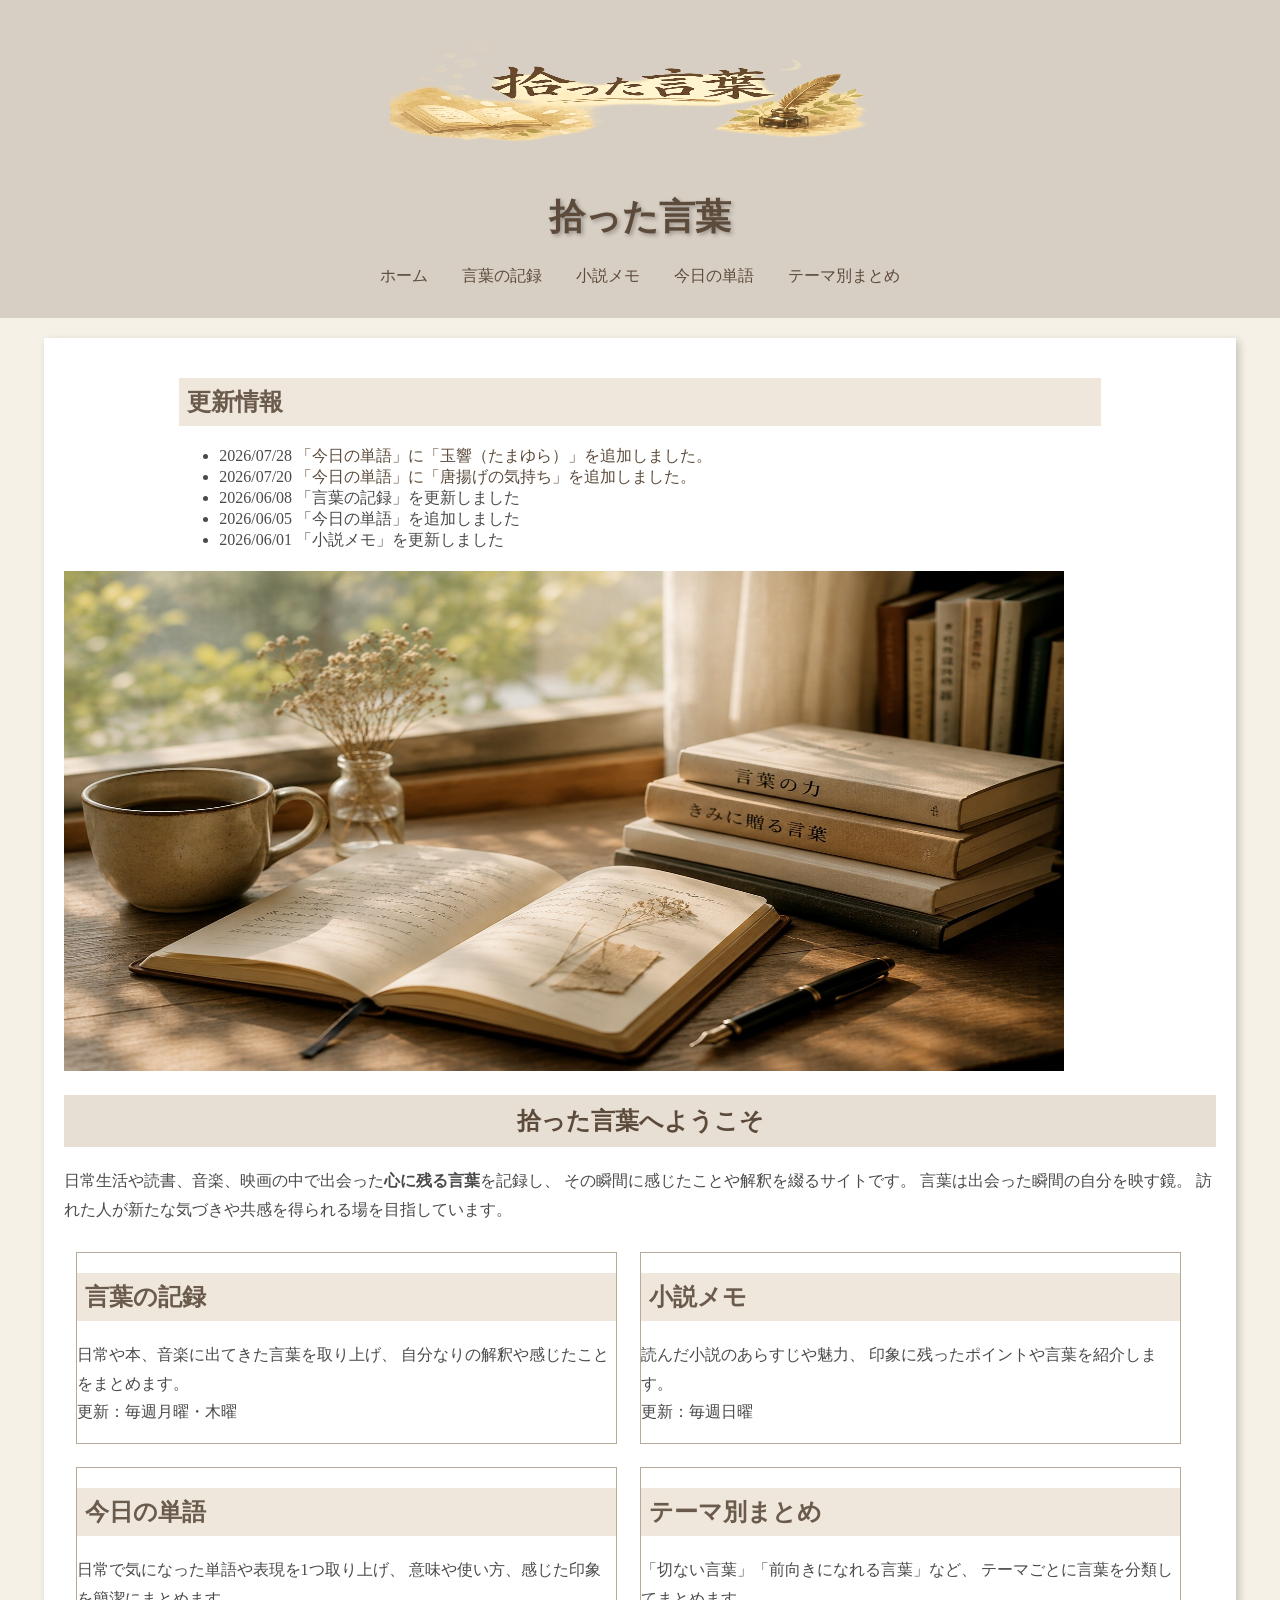
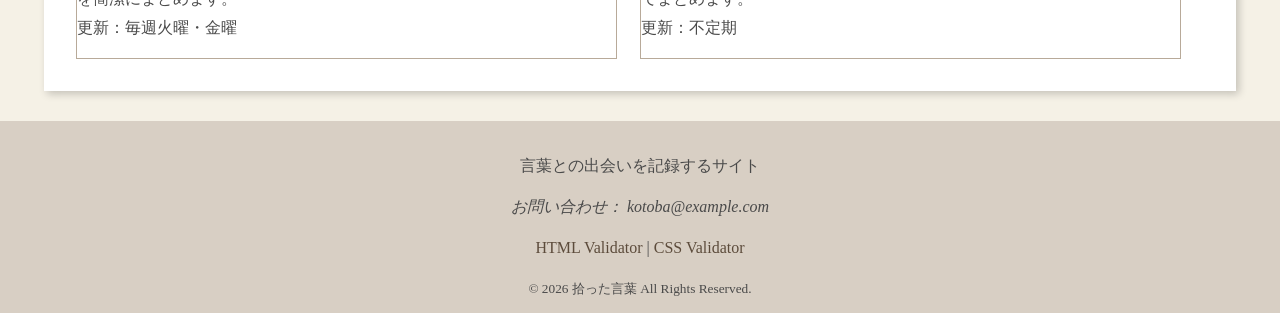
<file: index.html>
<!DOCTYPE html>
<html lang="ja">
<head>
    <meta charset="UTF-8">
    <meta name="description" content="読書や日常で出会った言葉を記録・紹介するサイトです。">
    <meta name="viewport" content="width=device-width, initial-scale=1.0">
    <title>拾った言葉：トップページ</title>
    <link rel="stylesheet" href="css/mystyle.css">
</head>
<body>
<header>
    <img src="image/logo.png"
         width="500"
         height="150"
         alt="拾った言葉のロゴ">

    <h1>拾った言葉</h1>
    
<nav>
    <ul>
        <li><a href="index.html">ホーム</a></li>
        <li><a href="contents1.html">言葉の記録</a></li>
        <li><a href="contents2.html">小説メモ</a></li>
        <li><a href="contents3.html">今日の単語</a></li>
        <li><a href="#">テーマ別まとめ</a></li>
    </ul>
</nav>
</header>
<article>
    <section class="news">
    <h2>更新情報</h2>

    <ul>
        <li>
    <time datetime="2026-07-28">2026/07/28</time>
    <a href="contents3.html#tamayura">「今日の単語」に「玉響（たまゆら）」を追加しました。</a>
        </li>
        <li>
    <time datetime="2026-07-20">2026/07/20</time>
    <a href="contents3.html#word4">「今日の単語」に「唐揚げの気持ち」を追加しました。</a>
        </li>
        
        <li>
            <time datetime="2026-06-08">2026/06/08</time>
            「言葉の記録」を更新しました
        </li>

        <li>
            <time datetime="2026-06-05">2026/06/05</time>
            「今日の単語」を追加しました
        </li>

        <li>
            <time datetime="2026-06-01">2026/06/01</time>
            「小説メモ」を更新しました
        </li>
    </ul>

</section>

    <img src="image/main.jpg"
         width="1000"
         height="500"
         alt="読書と言葉をイメージした写真">



    <h1>拾った言葉へようこそ</h1>

    <p class="intro">
        日常生活や読書、音楽、映画の中で出会った<strong>心に残る言葉</strong>を記録し、
        その瞬間に感じたことや解釈を綴るサイトです。
        言葉は出会った瞬間の自分を映す鏡。
        訪れた人が新たな気づきや共感を得られる場を目指しています。
    </p>

    <div class="content-box">
        <section>
            <h2>言葉の記録</h2>
            <p>
                日常や本、音楽に出てきた言葉を取り上げ、
                <span class="highlight">自分なりの解釈</span>や感じたことをまとめます。<br>
                更新：毎週月曜・木曜
            </p>
        </section>

        <section>
            <h2>小説メモ</h2>
            <p>
                読んだ小説のあらすじや魅力、
                印象に残ったポイントや言葉を紹介します。<br>
                更新：毎週日曜
            </p>
        </section>

        <section>
            <h2>今日の単語</h2>
            <p>
                日常で気になった単語や表現を1つ取り上げ、
                意味や使い方、感じた印象を簡潔にまとめます。<br>
                更新：毎週火曜・金曜
            </p>
        </section>

        <section>
            <h2>テーマ別まとめ</h2>
            <p>
                「切ない言葉」「前向きになれる言葉」など、
                テーマごとに言葉を分類してまとめます。<br>
                更新：不定期
            </p>
        </section>
    </div>

</article>

<footer>
   

    <p>言葉との出会いを記録するサイト</p>

    <address>
        お問い合わせ：
        kotoba@example.com
    </address>
    <p>
    <a href="https://validator.w3.org/" target="_blank">HTML Validator</a> |
    <a href="https://jigsaw.w3.org/css-validator/" target="_blank">CSS Validator</a>
</p>

    <small>
        &copy; 2026 拾った言葉 All Rights Reserved.
    </small>

</footer>

</body>
</html>
</file>
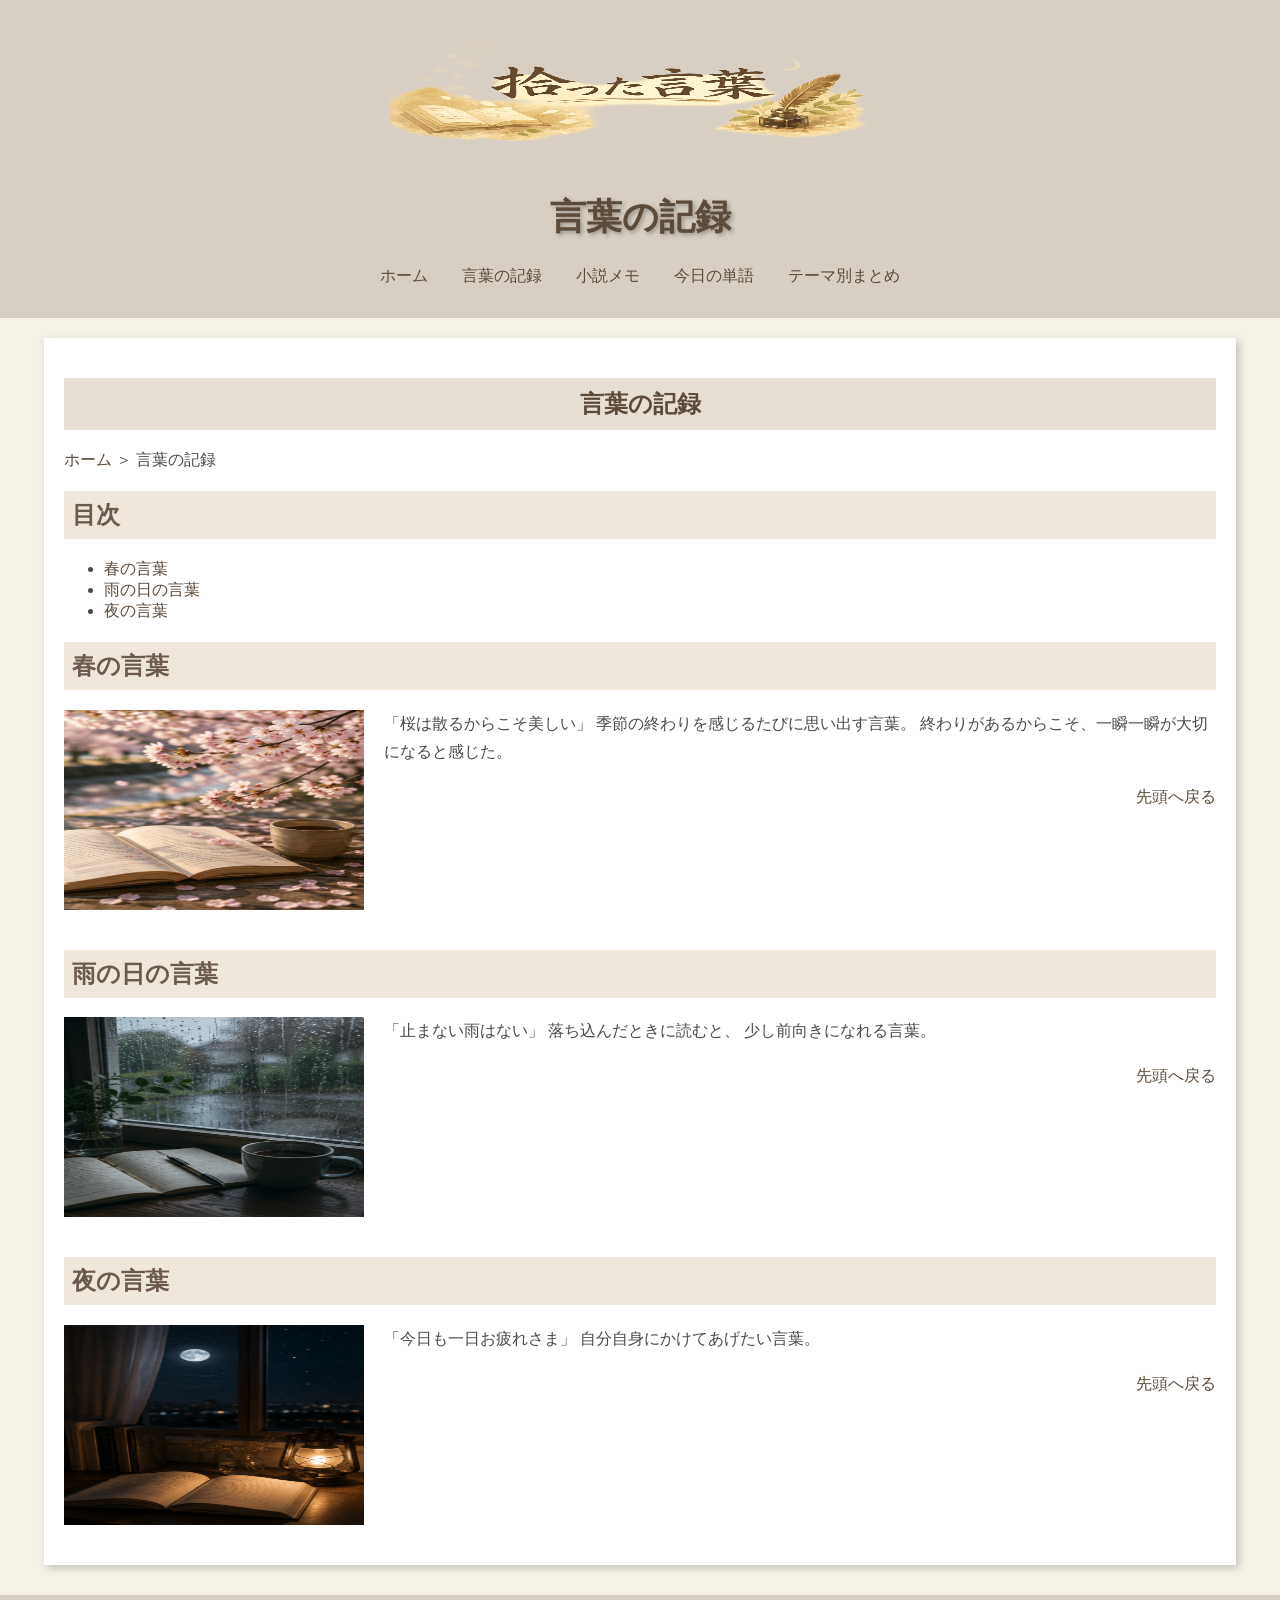
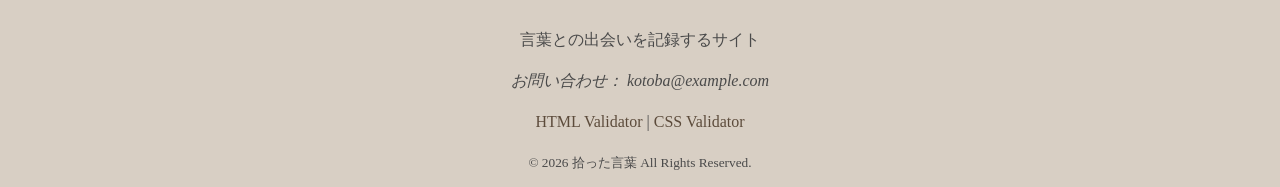
<file: contents1.html>
<!DOCTYPE html>
<html lang="ja">
<head>
    <meta charset="UTF-8">
    <meta name="description" content="心に残った言葉を紹介するページです。">
    <meta name="viewport" content="width=device-width, initial-scale=1.0">
    <title>拾った言葉：言葉の記録</title>
    <link rel="stylesheet" href="css/mystyle.css">
</head>
<body>
<header>

<img src="image/logo.png"
     width="500"
     height="150"
     alt="拾った言葉のロゴ"
     id="pagetop">

<h1>言葉の記録</h1>

<nav>
    <ul>
        <li><a href="index.html">ホーム</a></li>
        <li><a href="contents1.html">言葉の記録</a></li>
        <li><a href="contents2.html">小説メモ</a></li>
        <li><a href="contents3.html">今日の単語</a></li>
        <li><a href="#">テーマ別まとめ</a></li>
    </ul>
</nav>

</header>
<article>

    <h1>言葉の記録</h1>

    <ul class="breadcrumb">
    <li><a href="index.html">ホーム</a></li>
    <li>＞</li>
    <li>言葉の記録</li>
    
</ul>
<h2>目次</h2>

<ul>
    <li><a href="#spring">春の言葉</a></li>
    <li><a href="#rain">雨の日の言葉</a></li>
    <li><a href="#night">夜の言葉</a></li>
</ul>

    <h2 id="spring">春の言葉</h2>

    <img src="image/spring.png"
     class="photo"
     width="300"
     height="200"
     alt="春をイメージした写真">
    
    <p>
        「桜は散るからこそ美しい」

        季節の終わりを感じるたびに思い出す言葉。
        終わりがあるからこそ、一瞬一瞬が大切になると感じた。
    </p>
    <p class="pagetop">
    <a href="#pagetop">先頭へ戻る</a>
</p>

    <div class="clear"></div>

    <h2 id="rain">雨の日の言葉</h2>
    <img src="image/rain.png"
     class="photo"
     width="300"
     height="200"
     alt="雨をイメージした写真">

    <p>
        「止まない雨はない」

        落ち込んだときに読むと、
        少し前向きになれる言葉。
    </p>
    <p class="pagetop">
    <a href="#pagetop">先頭へ戻る</a>
</p>
　　<div class="clear"></div>

    <h2 id="night">夜の言葉</h2>
    <img src="image/night.png"
     class="photo"
     width="300"
     height="200"
     alt="夜をイメージした写真">

    <p>
        「今日も一日お疲れさま」

        自分自身にかけてあげたい言葉。
    </p>
    <p class="pagetop">
    <a href="#pagetop">先頭へ戻る</a>
</p>
　　<div class="clear"></div>

    
</article>

    

    <footer>

    <p>言葉との出会いを記録するサイト</p>

    <address>
        お問い合わせ：
        kotoba@example.com
    </address>
    <p>
    <a href="https://validator.w3.org/" target="_blank">HTML Validator</a> |
    <a href="https://jigsaw.w3.org/css-validator/" target="_blank">CSS Validator</a>
</p>

    <small>
        &copy; 2026 拾った言葉 All Rights Reserved.
    </small>

</footer>

</body>
</html>
</file>
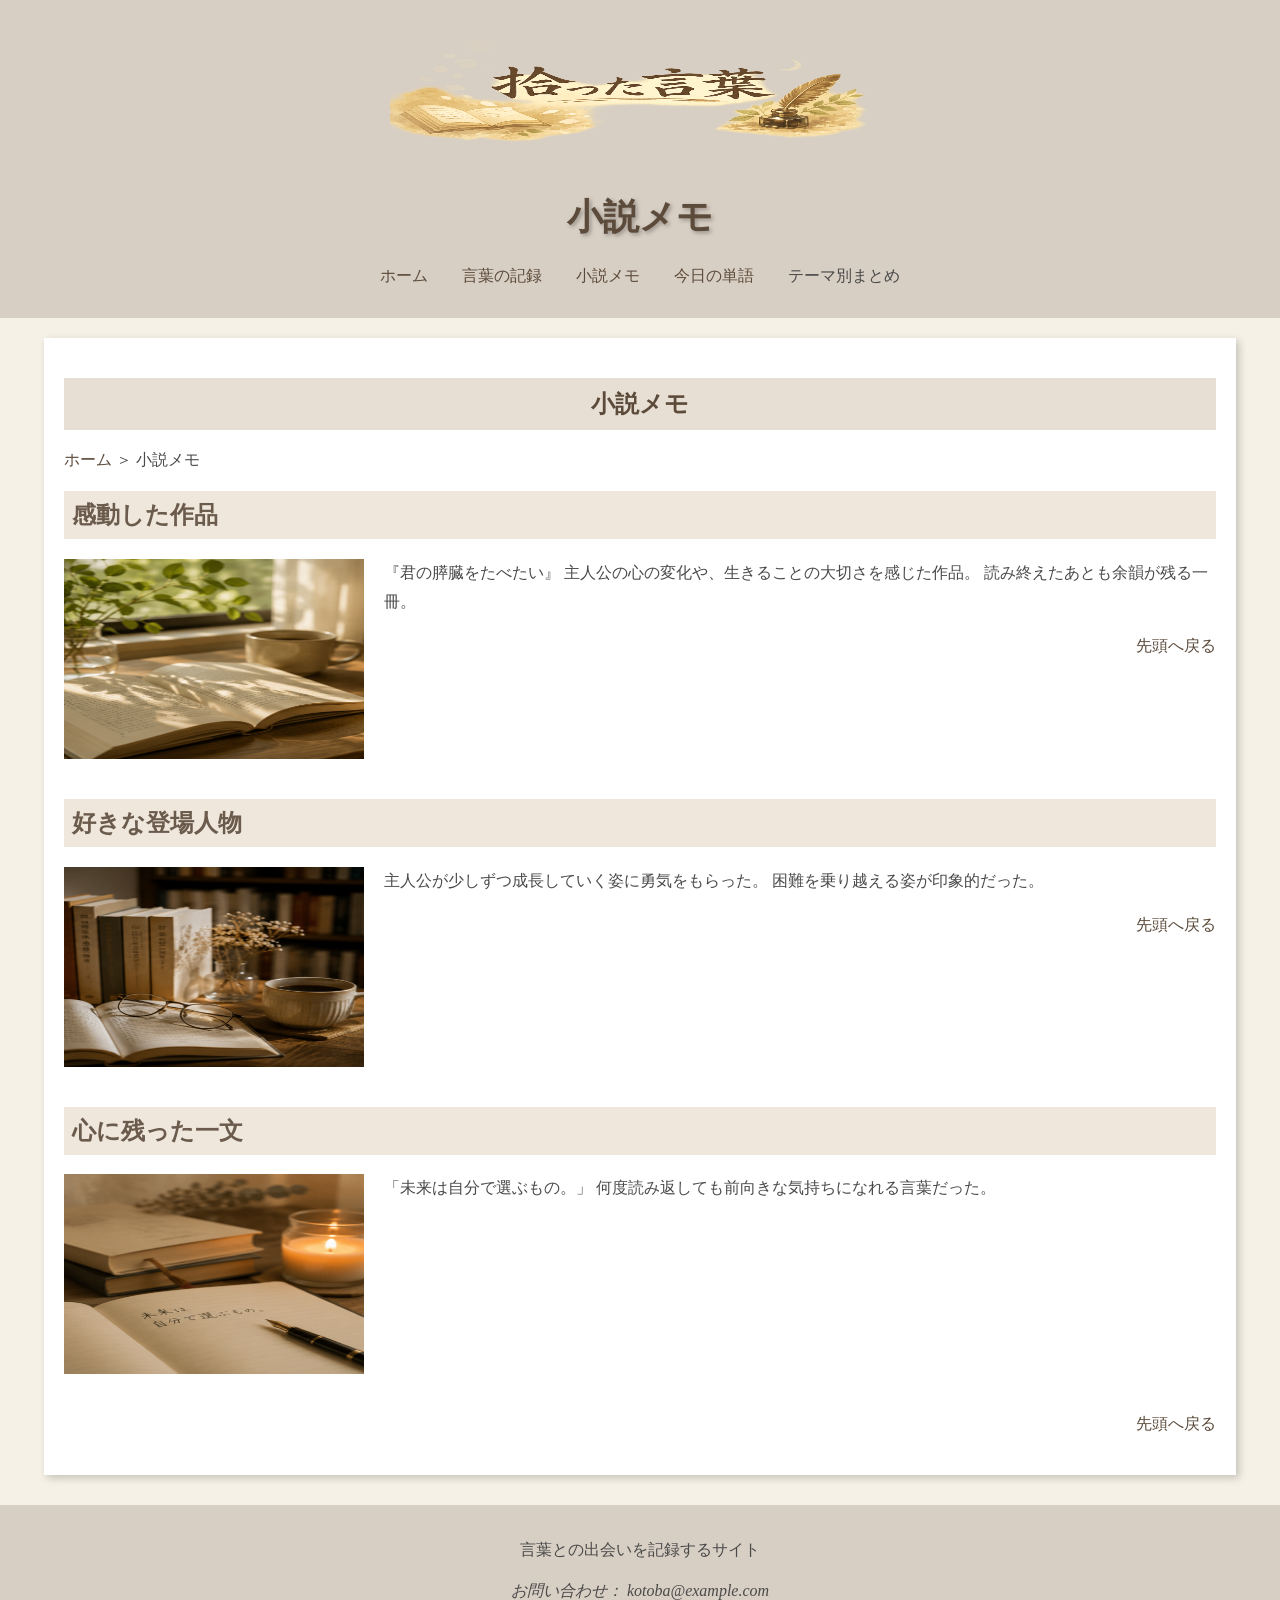
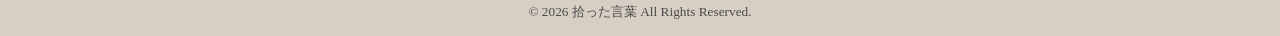
<file: contents2.html>
<!DOCTYPE html>
<html lang="ja">
<head>
    <meta charset="UTF-8">
    <meta name="description" content="読んだ小説の感想や魅力を紹介するページです。">
    <meta name="viewport" content="width=device-width, initial-scale=1.0">
    <title>拾った言葉：小説メモ</title>
    <link rel="stylesheet" href="css/mystyle.css">
</head>
<body>
<header id="top">

<img src="image/logo.png"
     width="500"
     height="150"
     alt="拾った言葉のロゴ">

<h1>小説メモ</h1>

<nav>
    <ul>
        <li><a href="index.html">ホーム</a></li>
        <li><a href="contents1.html">言葉の記録</a></li>
        <li><a href="contents2.html">小説メモ</a></li>
        <li><a href="contents3.html">今日の単語</a></li>
        <li>テーマ別まとめ</li>
    </ul>
</nav>

</header>
<article>

    <h1>小説メモ</h1>

    <ul class="breadcrumb">
    <li><a href="index.html">ホーム</a></li>
    <li>＞</li>
    <li>小説メモ</li>
</ul>

    <h2>感動した作品</h2>

<img src="image/nove11.png"
     class="photo"
     width="300"
     height="200"
     alt="読書のイメージ">

<p>
『君の膵臓をたべたい』

主人公の心の変化や、生きることの大切さを感じた作品。
読み終えたあとも余韻が残る一冊。
</p>
<p class="pagetop">
    <a href="#top">先頭へ戻る</a>
</p>

<div class="clear"></div>
<h2>好きな登場人物</h2>

<img src="image/nove12.png"
     class="photo"
     width="300"
     height="200"
     alt="本棚">

<p>
主人公が少しずつ成長していく姿に勇気をもらった。
困難を乗り越える姿が印象的だった。
</p>
<p class="pagetop">
    <a href="#top">先頭へ戻る</a>
</p>

<div class="clear"></div>
<h2>心に残った一文</h2>

<img src="image/nove13.png"
     class="photo"
     width="300"
     height="200"
     alt="本とコーヒー">

<p>
「未来は自分で選ぶもの。」

何度読み返しても前向きな気持ちになれる言葉だった。
</p>
<div class="clear"></div>

    

    <p class="pagetop">
    <a href="#top">先頭へ戻る</a>
</p>

</article>

    

    <footer>

    <p>言葉との出会いを記録するサイト</p>

    <address>
        お問い合わせ：
        kotoba@example.com
    </address>

    <small>
        &copy; 2026 拾った言葉 All Rights Reserved.
    </small>

</footer>

</body>
</html>
</file>
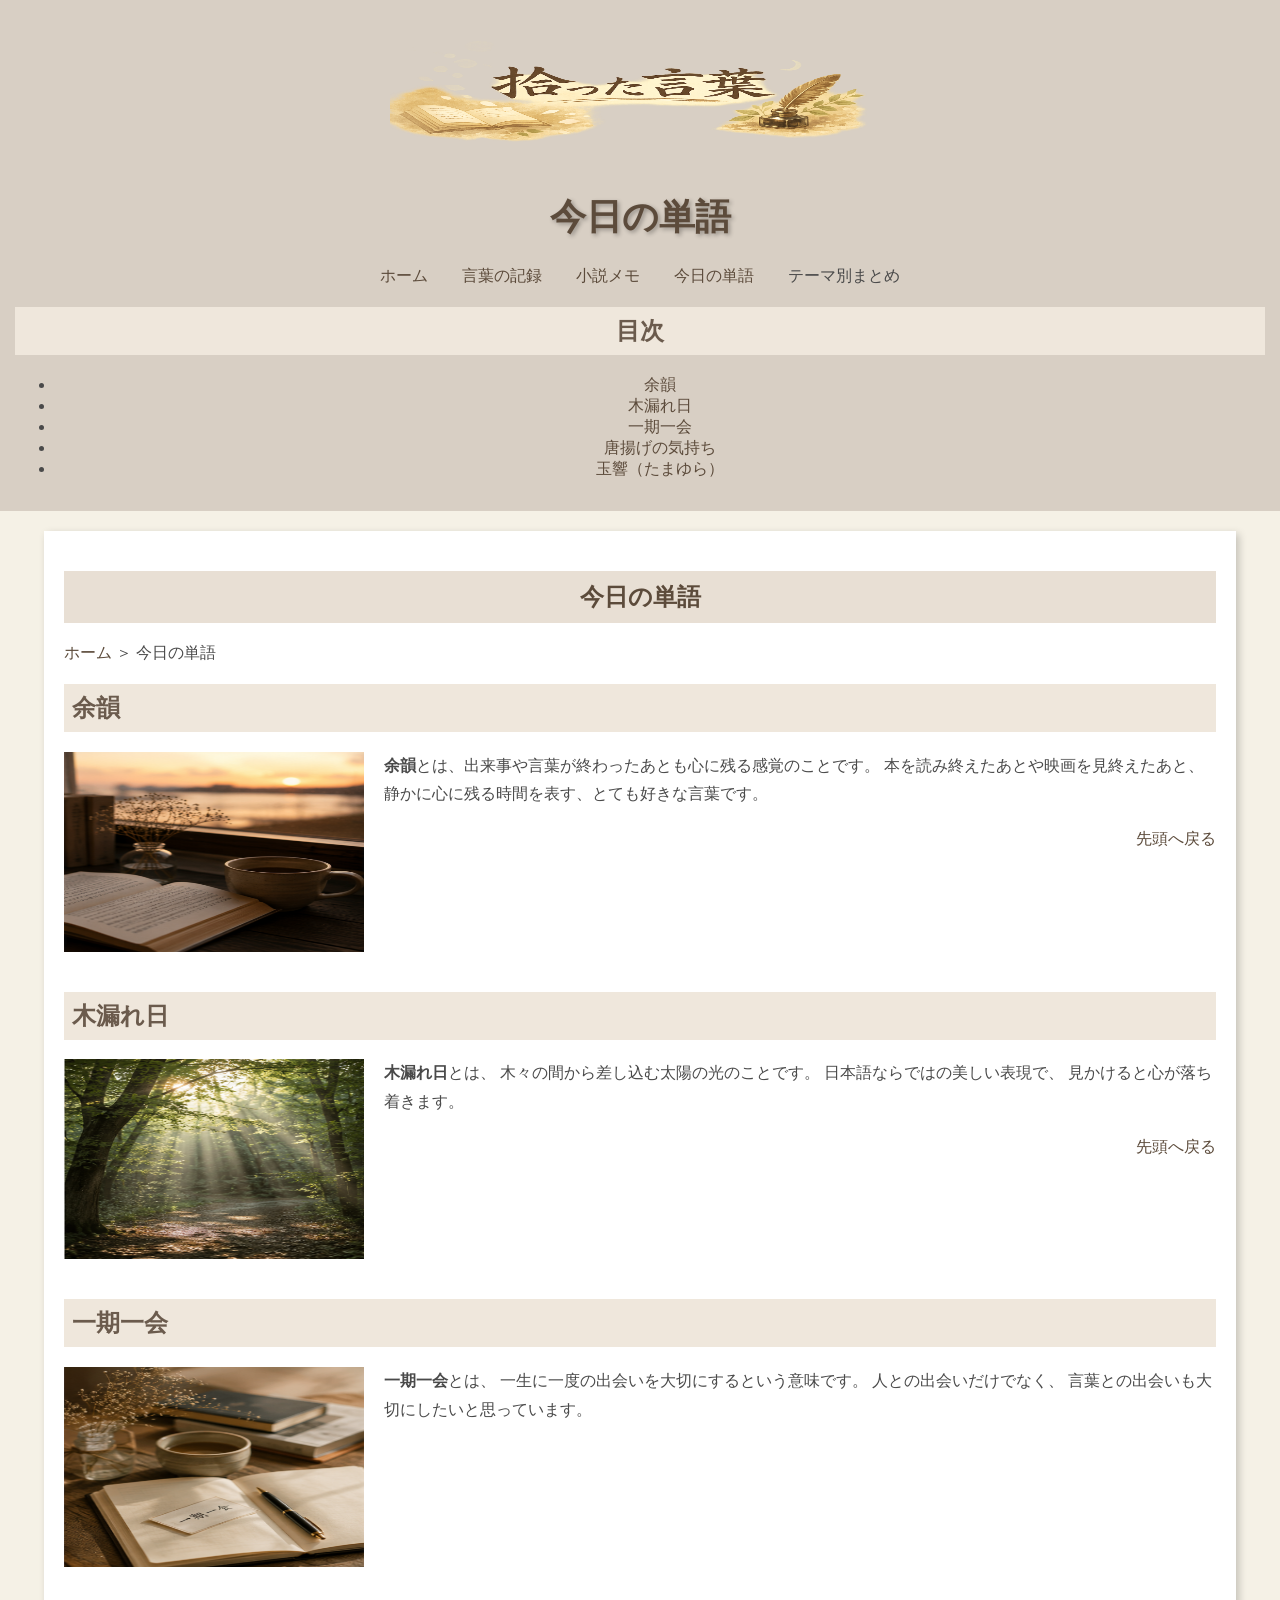
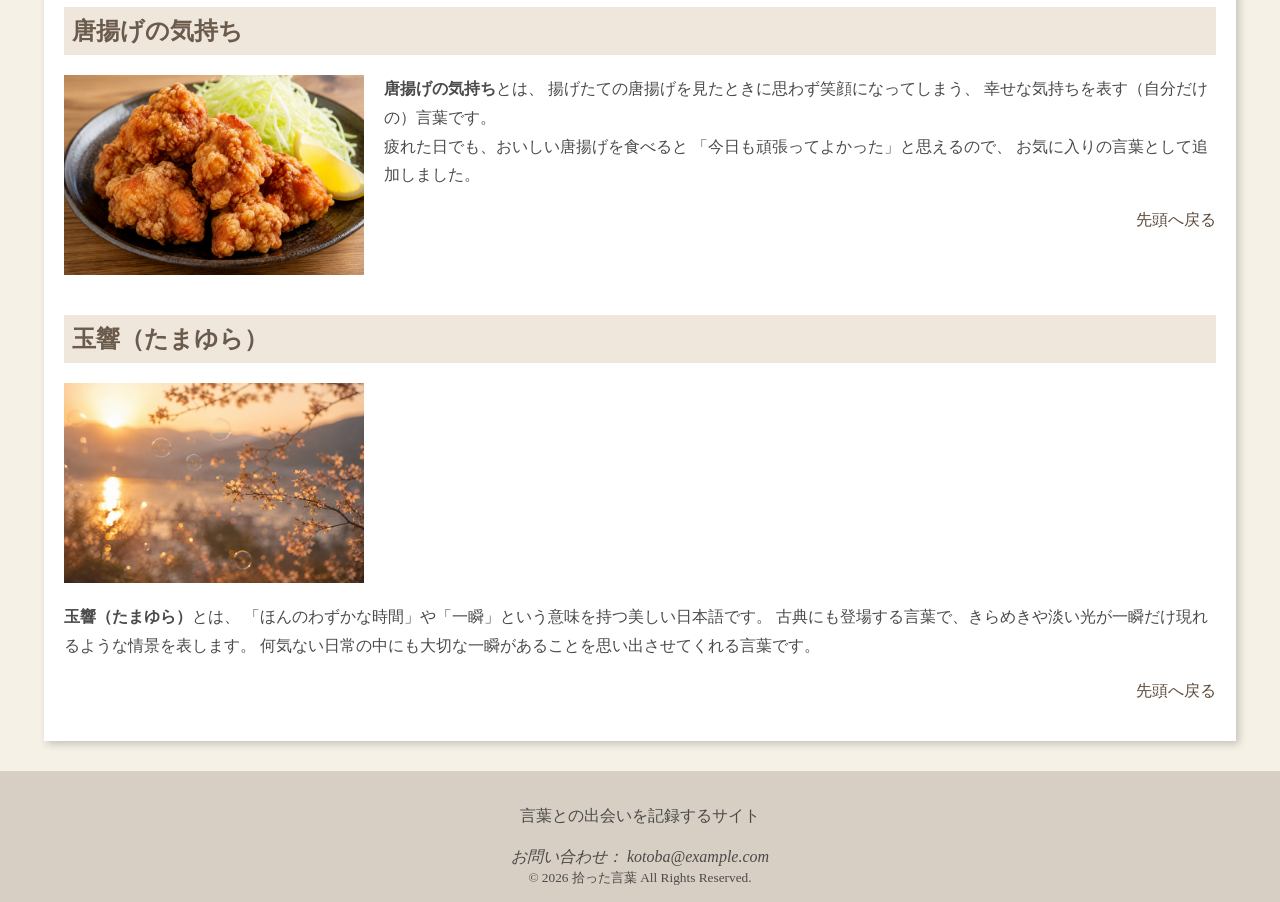
<file: contents3.html>
<!DOCTYPE html>
<html lang="ja">
<head>
    <meta charset="UTF-8">
    <meta name="description" content="今日の単語を紹介するページです。">
    <meta name="viewport" content="width=device-width, initial-scale=1.0">
    <title>拾った言葉：今日の単語</title>
    <link rel="stylesheet" href="css/mystyle.css">
</head>
<body>
<header id="top">

<img src="image/logo.png"
     width="500"
     height="150"
     alt="拾った言葉のロゴ">

<h1>今日の単語</h1>

<nav>
    <ul>
        <li><a href="index.html">ホーム</a></li>
        <li><a href="contents1.html">言葉の記録</a></li>
        <li><a href="contents2.html">小説メモ</a></li>
        <li><a href="contents3.html">今日の単語</a></li>
        <li>テーマ別まとめ</li>
    </ul>
</nav>
<h2>目次</h2>

<ul>
    <li><a href="#word1">余韻</a></li>
    <li><a href="#word2">木漏れ日</a></li>
    <li><a href="#word3">一期一会</a></li>
    <li><a href="#word4">唐揚げの気持ち</a></li>
    <li><a href="#word5">玉響（たまゆら）</a></li>
</ul>
</header>
<article>

    <h1>今日の単語</h1>

    <ul class="breadcrumb">
    <li><a href="index.html">ホーム</a></li>
    <li>＞</li>
    <li>今日の単語</li>
</ul>

    <h2 id="word1">余韻</h2>
    <img src="image/word1.png"
     class="photo"
     width="300"
     height="200"
     alt="余韻をイメージした写真">
    <p>
<strong>余韻</strong>とは、出来事や言葉が終わったあとも心に残る感覚のことです。

本を読み終えたあとや映画を見終えたあと、
静かに心に残る時間を表す、とても好きな言葉です。
</p>
<p class="pagetop">
    <a href="#top">先頭へ戻る</a>
</p>


    <div class="clear"></div>

    <h2 id="word2">木漏れ日</h2>
    <img src="image/word2.png"
     class="photo"
     width="300"
     height="200"
     alt="木漏れ日をイメージした写真">
     <p>
<strong>木漏れ日</strong>とは、
木々の間から差し込む太陽の光のことです。

日本語ならではの美しい表現で、
見かけると心が落ち着きます。
</p>

<p class="pagetop">
    <a href="#top">先頭へ戻る</a>
</p>
<div class="clear"></div>

    <h2 id="word3">一期一会</h2>

    <img src="image/word3.png"
     class="photo"
     width="300"
     height="200"
     alt="一期一会をイメージした写真">
     <p>
<strong>一期一会</strong>とは、
一生に一度の出会いを大切にするという意味です。

人との出会いだけでなく、
言葉との出会いも大切にしたいと思っています。
</p>
<div class="clear"></div>
<div class="clear"></div>

<h2 id="word4">唐揚げの気持ち</h2>

<img src="image/karaage.png"
     class="photo"
     width="300"
     height="200"
     alt="唐揚げをイメージした写真">

<p>
<strong>唐揚げの気持ち</strong>とは、
揚げたての唐揚げを見たときに思わず笑顔になってしまう、
幸せな気持ちを表す（自分だけの）言葉です。
<br>
疲れた日でも、おいしい唐揚げを食べると
「今日も頑張ってよかった」と思えるので、
お気に入りの言葉として追加しました。
</p>

    <p class="pagetop">
    <a href="#top">先頭へ戻る</a>
</p>
<div class="clear"></div>

<h2 id="word5">玉響（たまゆら）</h2>

<img src="image/tamayura.png"
     width="300"
     height="200"
     alt="玉響をイメージした写真">

<p>
<strong>玉響（たまゆら）</strong>とは、
「ほんのわずかな時間」や「一瞬」という意味を持つ美しい日本語です。
古典にも登場する言葉で、きらめきや淡い光が一瞬だけ現れるような情景を表します。
何気ない日常の中にも大切な一瞬があることを思い出させてくれる言葉です。
</p>

<p class="pagetop">
    <a href="#top">先頭へ戻る</a>
</p>

</article>

    

    <footer>

    <p>言葉との出会いを記録するサイト</p>

    <address>
        お問い合わせ：
        kotoba@example.com
    </address>

    <small>
        &copy; 2026 拾った言葉 All Rights Reserved.
    </small>

</footer>

</body>
</html>
</file>
<file: css/mystyle.css>
body{
    background-color:#f5f1e6;
    color:#4a4a4a;
    font-family:"Yu Mincho","Hiragino Mincho ProN",serif;
    font-size:16px;
    margin:0;
}



header{
    background-color:#d8cfc4;
    text-align:center;
    padding:15px;
}

header h1{
    color:#5c4b3b;
    font-size:36px;
    font-weight:bold;
    text-shadow:2px 2px 4px rgba(0,0,0,0.3);
}



nav ul{
    list-style:none;
    padding:0;
}

nav li{
    display:inline-block;
    margin:0 15px;
}



a{
    text-decoration:none;
}

a:link{
    color:#5c4b3b;
}

a:visited{
    color:#8b6f5c;
}

a:hover{
    color:#b07d50;
    text-decoration:underline;
}

a:active{
    color:red;
}



article{
    width:90%;
    max-width:1200px;
    margin:20px auto;
    padding:20px;
    background-color:white;
    box-shadow:3px 3px 8px rgba(0,0,0,0.2);
}

article h1{
    background-color:#e8dfd4;
    color:#5c4b3b;
    text-align:center;
    padding:10px;
}

h2{
    background-color:#efe7dc;
    color:#6b5b4d;
    padding:8px;
}

p{
    line-height:1.8;
}



.news{
    width:80%;
    margin:20px auto;
}



.content-box{
    width:100%;
}

.content-box::after{
    content:"";
    display:block;
    clear:both;
}

.content-box section{
    width:47%;
    float:left;
    margin:1%;
    border:1px solid #b8aa99;
    box-sizing:border-box;
}



.breadcrumb{
    padding:0;
}

.breadcrumb li{
    display:inline;
}



.photo{
    float: left;
    width: 300px;
    margin-right: 20px;
    margin-bottom: 20px;
}



.clear{
    clear:both;
}



.pagetop{
    text-align:right;
}



footer{
    background-color:#d8cfc4;
    text-align:center;
    padding:15px;
    margin-top:30px;
}



@media screen and (max-width:600px){

    nav li{
        display:block;
        margin:8px 0;
    }

    .content-box section{
        width:100%;
        float:none;
        margin-bottom:20px;
    }

    .photo{
        float:none;
        display:block;
        margin:0 auto 20px;
        width:90%;
        max-width:300px;
    }
}
a{
    text-decoration:none;
}
a:link{
    color:#5c4b3b;
}
a:visited{
    color:#8a6d5a;
}
a:hover{
    color:#b07d62;
    text-decoration:underline;
}
a:active{
    color:red;
}
@media print{

    nav{
        display:none;
    }

    footer{
        display:none;
    }

    body{
        background:white;
        color:black;
    }

}
</file>
